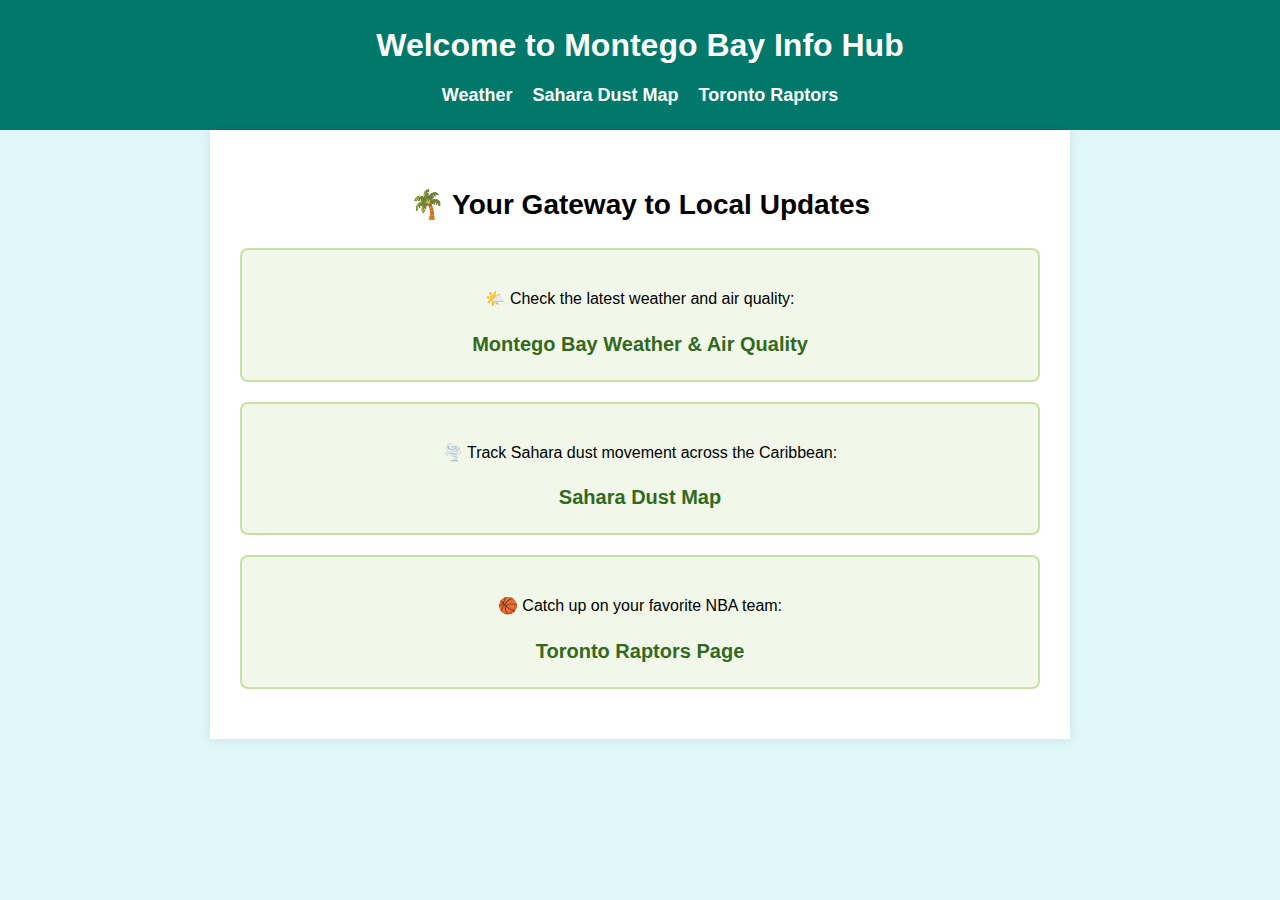
<file: index.html>
<!DOCTYPE html>
<html lang="en">
<head>
  <meta charset="UTF-8">
  <title>Welcome to Montego Bay Info Hub</title>
  <link rel="stylesheet" href="style.css">
  <style>
    body {
      font-family: Arial, sans-serif;
      background-color: #e0f7fa;
      margin: 0;
      padding: 0;
    }
    header {
      background-color: #00796b;
      color: white;
      padding: 20px;
      text-align: center;
    }
    nav ul {
      list-style: none;
      padding: 0;
      margin: 10px 0 0;
      display: flex;
      justify-content: center;
      gap: 20px;
    }
    nav ul li a {
      color: white;
      text-decoration: none;
      font-weight: bold;
    }
    nav ul li a:hover {
      text-decoration: underline;
    }
    main {
      padding: 30px;
      max-width: 800px;
      margin: auto;
      background-color: white;
      box-shadow: 0 0 10px rgba(0,0,0,0.1);
      text-align: center;
    }
    h2 {
      font-size: 28px;
      margin-bottom: 20px;
    }
    .link-box {
      margin: 20px 0;
      padding: 20px;
      background-color: #f1f8e9;
      border: 2px solid #c5e1a5;
      border-radius: 8px;
    }
    .link-box a {
      font-size: 20px;
      color: #33691e;
      text-decoration: none;
      font-weight: bold;
    }
    .link-box a:hover {
      text-decoration: underline;
    }
  </style>
</head>
<body>
  <header>
    <h1>Welcome to Montego Bay Info Hub</h1>
    <nav>
      <ul>
        <li><a href="weather.html">Weather</a></li>
        <li><a href="dust.html">Sahara Dust Map</a></li>
        <li><a href="raptors.html">Toronto Raptors</a></li>
      </ul>
    </nav>
  </header>

  <main>
    <h2>🌴 Your Gateway to Local Updates</h2>

    <div class="link-box">
      <p>🌤️ Check the latest weather and air quality:</p>
      <a href="weather.html">Montego Bay Weather & Air Quality</a>
    </div>

    <div class="link-box">
      <p>🌪️ Track Sahara dust movement across the Caribbean:</p>
      <a href="dust.html">Sahara Dust Map</a>
    </div>

    <div class="link-box">
      <p>🏀 Catch up on your favorite NBA team:</p>
      <a href="raptors.html">Toronto Raptors Page</a>
    </div>
  </main>
</body>
</html>
</file>
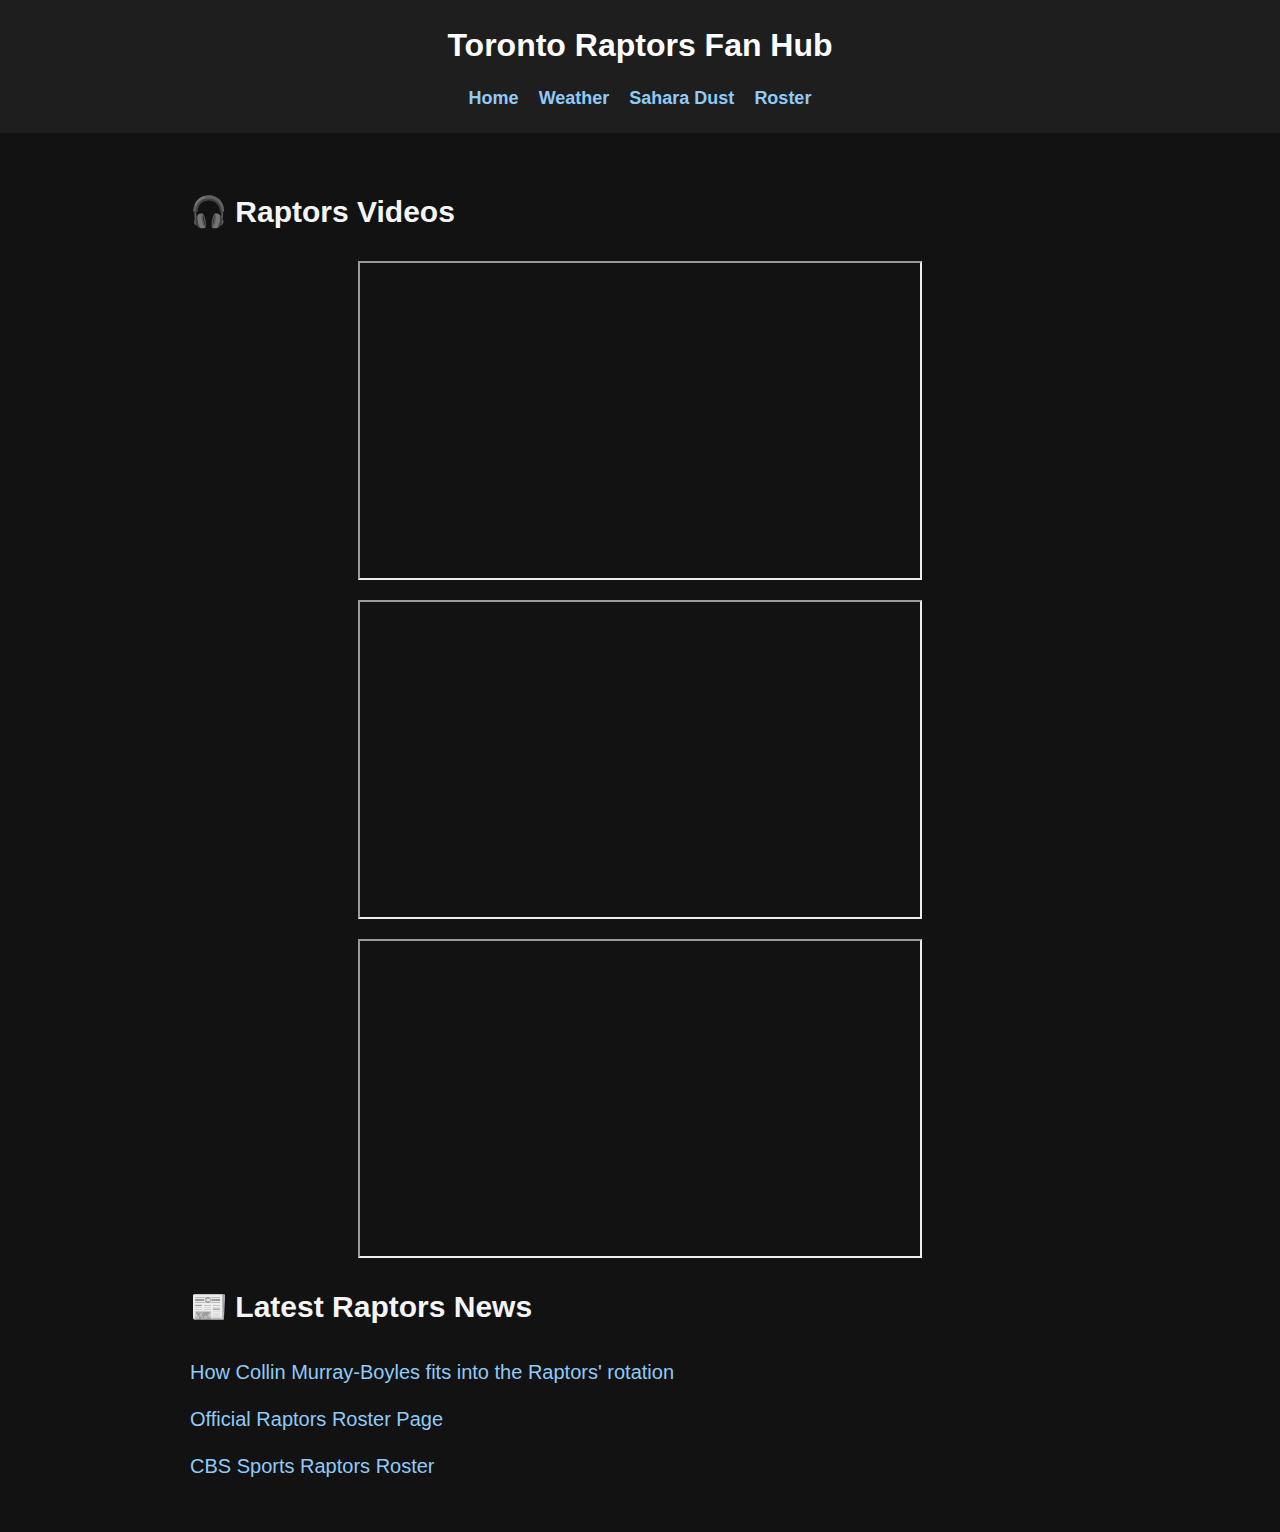
<file: raptors.html>
<!DOCTYPE html>
<html lang="en">
<head>
  <meta charset="UTF-8">
  <title>Toronto Raptors Hub</title>
  <link rel="stylesheet" href="raptors-style.css">
</head>
<body>
  <header>
    <h1>Toronto Raptors Fan Hub</h1>
    <nav>
      <ul>
        <li><a href="index.html">Home</a></li>
        <li><a href="weather.html">Weather</a></li>
        <li><a href="dust.html">Sahara Dust</a></li>
        <li><a href="raptors-roster.html">Roster</a></li>
      </ul>
    </nav>
  </header>

  <main>
    <section class="video-section">
      <h2>🎧 Raptors Videos</h2>
      <iframe src="https://www.youtube.com/embed/coP9cj4KEw4" title="Raptors Commentary"></iframe>
      <iframe src="https://www.youtube.com/embed/0sMyuj7xjxE" title="Roster Moves"></iframe>
      <iframe src="https://www.youtube.com/embed/BGYgHQkuhXQ" title="Team Evaluation"></iframe>
    </section>

    <section class="news-section">
      <h2>📰 Latest Raptors News</h2>
      <ul>
        <li><a href="https://www.raptorsrepublic.com/2025/07/29/how-does-collin-murray-boyles-fit-on-the-toronto-raptors/" target="_blank">How Collin Murray-Boyles fits into the Raptors' rotation</a></li>
        <li><a href="https://www.nba.com/raptors/roster" target="_blank">Official Raptors Roster Page</a></li>
        <li><a href="https://www.cbssports.com/nba/teams/TOR/toronto-raptors/roster/" target="_blank">CBS Sports Raptors Roster</a></li>
      </ul>
    </section>
  </main>
</body>
</html>
</file>
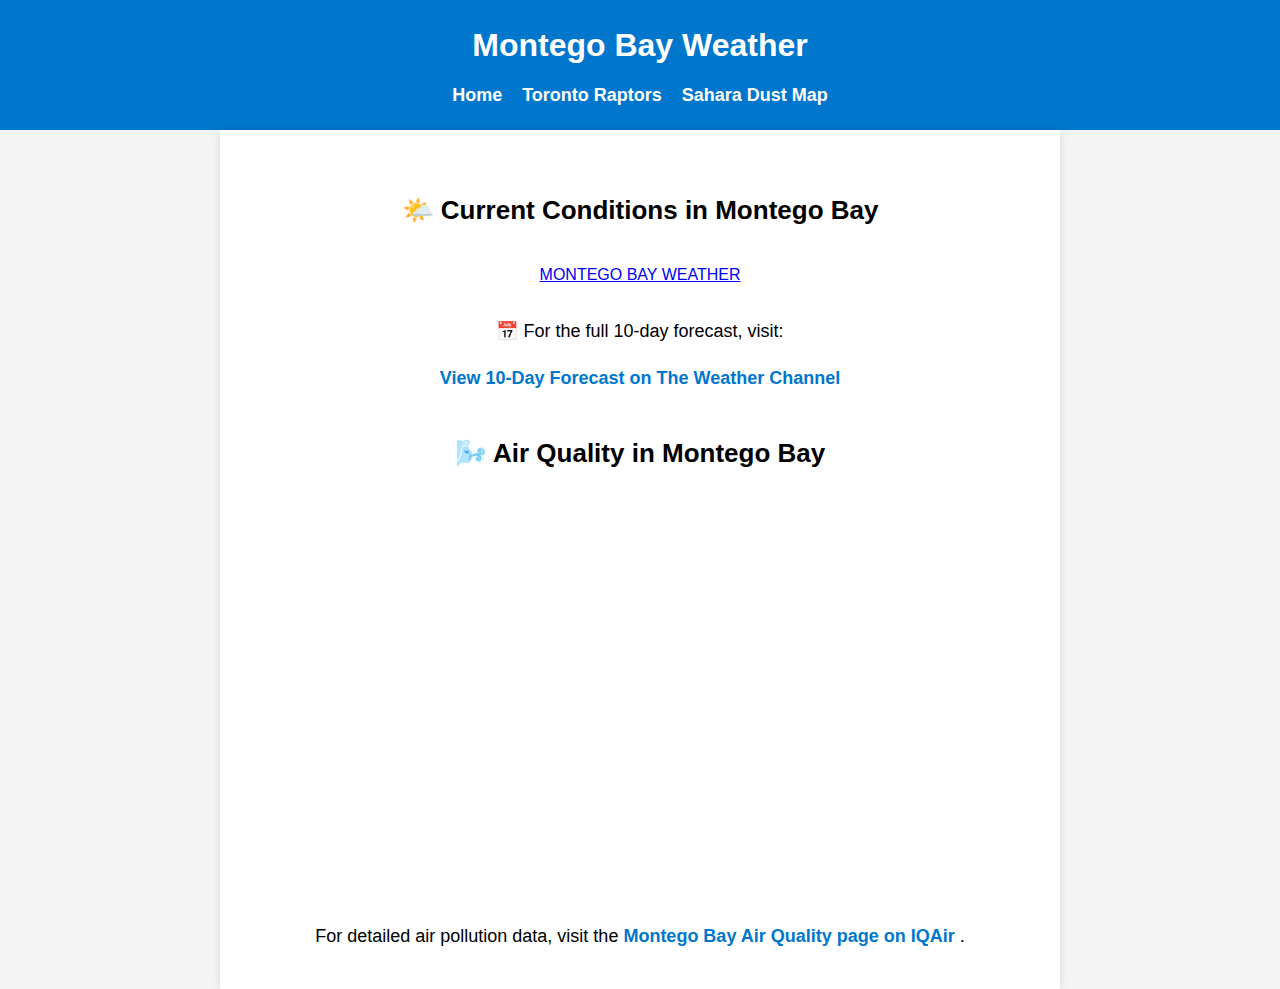
<file: weather.html>
<!DOCTYPE html>
<html lang="en">
<head>
  <meta charset="UTF-8">
  <title>Montego Bay Weather</title>
  <link rel="stylesheet" href="style.css">
  <style>
    body {
      font-family: Arial, sans-serif;
      line-height: 1.6;
      background-color: #f4f4f4;
      margin: 0;
      padding: 0;
    }
    header {
      background-color: #0077cc;
      color: white;
      padding: 20px;
      text-align: center;
    }
    nav ul {
      list-style: none;
      padding: 0;
      margin: 10px 0 0;
      display: flex;
      justify-content: center;
      gap: 20px;
    }
    nav ul li {
      display: inline;
    }
    nav ul li a {
      color: white;
      text-decoration: none;
      font-weight: bold;
    }
    nav ul li a:hover {
      text-decoration: underline;
    }
    main {
      padding: 20px;
      max-width: 800px;
      margin: auto;
      background-color: white;
      box-shadow: 0 0 10px rgba(0,0,0,0.1);
    }
    .weather-section, .air-quality-section {
      text-align: center;
      margin-top: 40px;
    }
    .weather-section h2, .air-quality-section h2 {
      font-size: 26px;
      margin-bottom: 20px;
    }
    .weather-widget {
      margin: 30px auto;
    }
    .forecast-link {
      font-size: 18px;
      margin-top: 20px;
    }
    .forecast-link a {
      color: #0077cc;
      text-decoration: none;
      font-weight: bold;
    }
    .forecast-link a:hover {
      text-decoration: underline;
    }
    iframe {
      border: none;
      width: 100%;
      height: 400px;
    }
  </style>
</head>
<body>
  <header>
    <h1>Montego Bay Weather</h1>
    <nav>
      <ul>
        <li><a href="index.html">Home</a></li>
        <li><a href="raptors.html">Toronto Raptors</a></li>
        <li><a href="dust.html">Sahara Dust Map</a></li>
      </ul>
    </nav>
  </header>

  <main>
    <div class="weather-section">
      <h2>🌤️ Current Conditions in Montego Bay</h2>
      <div class="weather-widget">
        <!-- WeatherWidget.io embed -->
        <a class="weatherwidget-io" href="https://forecast7.com/en/18d47n77d92/montego-bay/" data-label_1="MONTEGO BAY" data-label_2="WEATHER" data-theme="pure">MONTEGO BAY WEATHER</a>
        <script>
          !function(d,s,id){
            var js,fjs=d.getElementsByTagName(s)[0];
            if(!d.getElementById(id)){
              js=d.createElement(s);js.id=id;
              js.src='https://weatherwidget.io/js/widget.min.js';
              fjs.parentNode.insertBefore(js,fjs);
            }
          }(document,'script','weatherwidget-io-js');
        </script>
      </div>

      <div class="forecast-link">
        <p>📅 For the full 10-day forecast, visit:</p>
        <a href="https://weather.com/weather/tenday/l/Montego+Bay+Saint+James+Jamaica?placeId=6bfee74b75f45922a8cc29373a51b3551efbecb54691edbad40693b9e0d3ef0a" target="_blank">
          View 10-Day Forecast on The Weather Channel
        </a>
      </div>
    </div>

    <div class="air-quality-section">
      <h2>🌬️ Air Quality in Montego Bay</h2>
      <iframe title="Montego Bay Air Quality"
        src="https://www.iqair.com/world-air-quality/widget/embed?city=Montego%20Bay&state=Saint%20James&country=Jamaica&lang=en">
      </iframe>
      <p class="forecast-link">
        For detailed air pollution data, visit the
        <a href="https://www.iqair.com/jamaica/st-james/montego-bay" target="_blank">
          Montego Bay Air Quality page on IQAir
        </a>.
      </p>
    </div>
  </main>
</body>
</html>
</file>
<file: style.css>
/* General Page Styling */
body {
  font-family: Arial, sans-serif;
  background-color: #f4f4f4;
  margin: 0;
  padding: 0;
  line-height: 1.6;
}

/* Header Styling */
header {
  background-color: #0077cc;
  color: white;
  padding: 20px;
  text-align: center;
}

header h1 {
  font-size: 32px;
  margin: 0;
}

/* Navigation Bar */
nav ul {
  list-style: none;
  padding: 0;
  margin: 10px 0 0;
  display: flex;
  justify-content: center;
  gap: 20px;
}

nav ul li {
  display: inline;
}

nav ul li a {
  color: white;
  text-decoration: none;
  font-weight: bold;
  font-size: 18px;
}

nav ul li a:hover {
  text-decoration: underline;
}

/* Main Content Area */
main {
  padding: 30px;
  max-width: 900px;
  margin: auto;
  background-color: white;
  box-shadow: 0 0 10px rgba(0,0,0,0.1);
}

/* Section Headings */
h2 {
  font-size: 26px;
  margin-bottom: 20px;
  text-align: center;
}

/* Forecast and Link Styling */
.forecast-link {
  font-size: 18px;
  margin-top: 20px;
  text-align: center;
}

.forecast-link a {
  color: #0077cc;
  text-decoration: none;
  font-weight: bold;
}

.forecast-link a:hover {
  text-decoration: underline;
}

/* Image Styling */
img {
  max-width: 100%;
  height: auto;
  border: 1px solid #ccc;
}

/* Link Boxes on Homepage */
.link-box {
  margin: 20px 0;
  padding: 20px;
  background-color: #f1f8e9;
  border: 2px solid #c5e1a5;
  border-radius: 8px;
  text-align: center;
}

.link-box a {
  font-size: 20px;
  color: #33691e;
  text-decoration: none;
  font-weight: bold;
}

.link-box a:hover {
  text-decoration: underline;
}
</file>
<file: raptors-style.css>
body {
  background-color: #121212;
  color: #f5f5f5;
  font-family: Arial, sans-serif;
  font-size: 20px;
  line-height: 1.6;
  margin: 0;
  padding: 0;
}

header {
  background-color: #1e1e1e;
  padding: 20px;
  text-align: center;
}

header h1 {
  font-size: 32px;
  margin: 0;
  color: #ffffff;
}

nav ul {
  list-style: none;
  padding: 0;
  margin: 10px 0 0;
  display: flex;
  justify-content: center;
  gap: 20px;
}

nav ul li a {
  color: #90caf9;
  text-decoration: none;
  font-weight: bold;
  font-size: 18px;
}

nav ul li a:hover {
  text-decoration: underline;
}

main {
  padding: 30px;
  max-width: 900px;
  margin: auto;
}

.player {
  margin-bottom: 50px;
  text-align: center;
}

.player img {
  width: 300px;
  border-radius: 10px;
  margin-bottom: 15px;
}

.player h2 {
  font-size: 26px;
  margin-bottom: 10px;
}

.player p {
  font-size: 20px;
  max-width: 700px;
  margin: auto;
}

.video-section iframe {
  width: 100%;
  max-width: 560px;
  height: 315px;
  margin: 20px auto;
  display: block;
}

.news-section ul {
  list-style: none;
  padding: 0;
  font-size: 20px;
}

.news-section li {
  margin-bottom: 15px;
}

.news-section a {
  color: #90caf9;
  text-decoration: none;
}

.news-section a:hover {
  text-decoration: underline;
}
</file>
